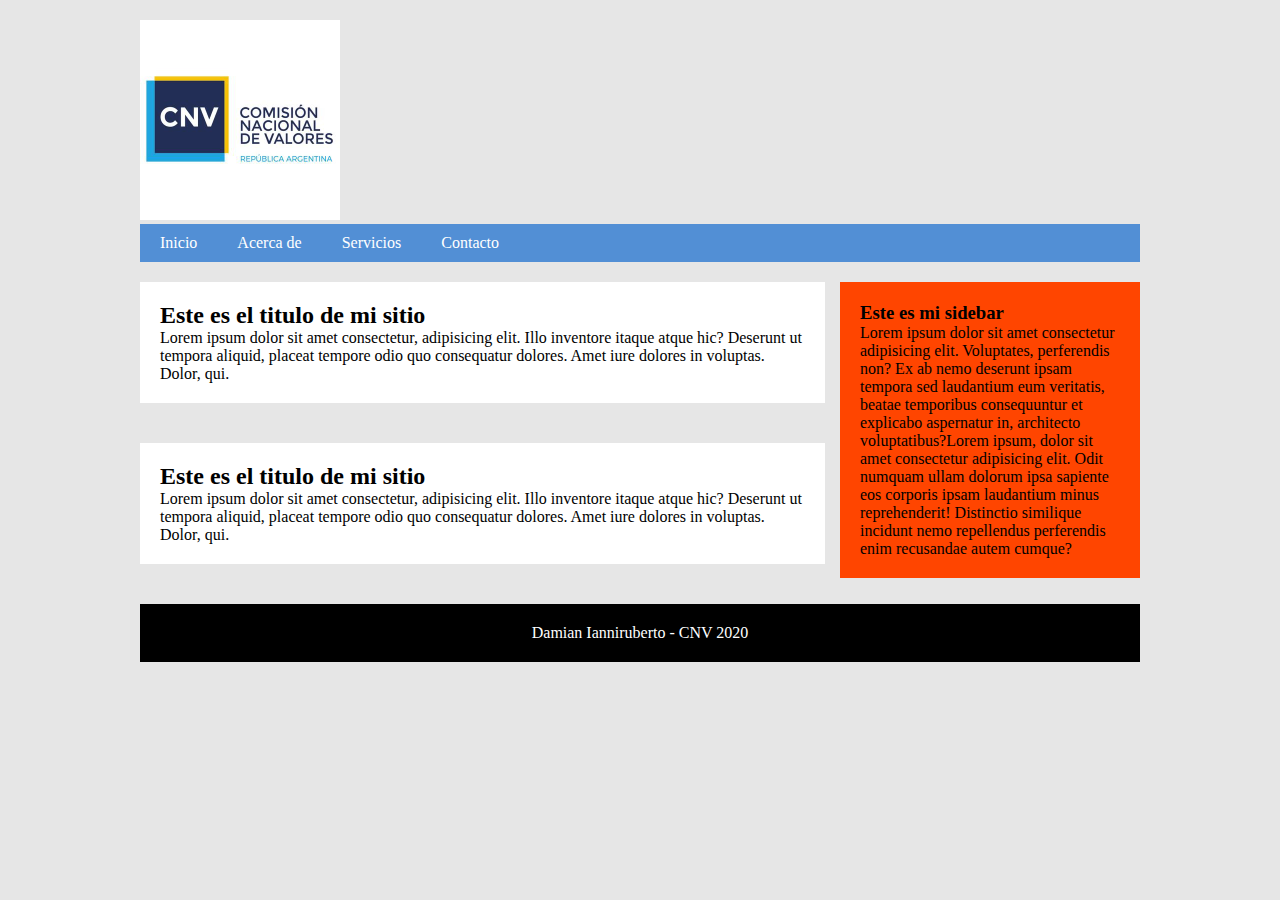
<file: categorias.html>
<!DOCTYPE html>
<html lang="en">
<head>
    <meta charset="UTF-8">
    <meta name="viewport" content="width=device-width, initial-scale=1.0">
    <link rel="stylesheet" href="estilos/estiloscat.css">
    <title>Aplicación de lo visto</title>
</head>
<body>
    
        <header>

            <div class="logotipo">
                <img src="imagenes/cnv.jpg" width="200" alt="logo cnv">
            </div>
            
            <nav>
                <ul>
                    <li><a href="#">Inicio</a></li>
                    <li><a href="#">Acerca de </a></li>
                    <li><a href="#">Servicios</a></li>
                    <li><a href="#">Contacto</a></li>
                </ul>
            </nav>

        </header>

        <section class="main">

            <section class="articles">
                    <article>
                        <h2>Este es el titulo de mi sitio</h2>
                        <p>Lorem ipsum dolor sit amet consectetur, adipisicing elit. Illo inventore itaque atque hic? Deserunt ut tempora aliquid, placeat tempore odio quo consequatur dolores. Amet iure dolores in voluptas. Dolor, qui.</p>
                    </article>
                    <article>
                        <h2>Este es el titulo de mi sitio</h2>
                        <p>Lorem ipsum dolor sit amet consectetur, adipisicing elit. Illo inventore itaque atque hic? Deserunt ut tempora aliquid, placeat tempore odio quo consequatur dolores. Amet iure dolores in voluptas. Dolor, qui.</p>
                    </article>
            </section>
            
            <aside>
                    <h3>Este es mi sidebar</h3>
                    <p>Lorem ipsum dolor sit amet consectetur adipisicing elit. Voluptates, perferendis non? Ex ab nemo deserunt ipsam tempora sed laudantium eum veritatis, beatae temporibus consequuntur et explicabo aspernatur in, architecto voluptatibus?Lorem ipsum, dolor sit amet consectetur adipisicing elit. Odit numquam ullam dolorum ipsa sapiente eos corporis ipsam laudantium minus reprehenderit! Distinctio similique incidunt nemo repellendus perferendis enim recusandae autem cumque?</p>
            </aside>


        </section>

        <footer>
            <p>Damian Ianniruberto - CNV 2020</p>
        </footer>
</body>
</html>
</file>
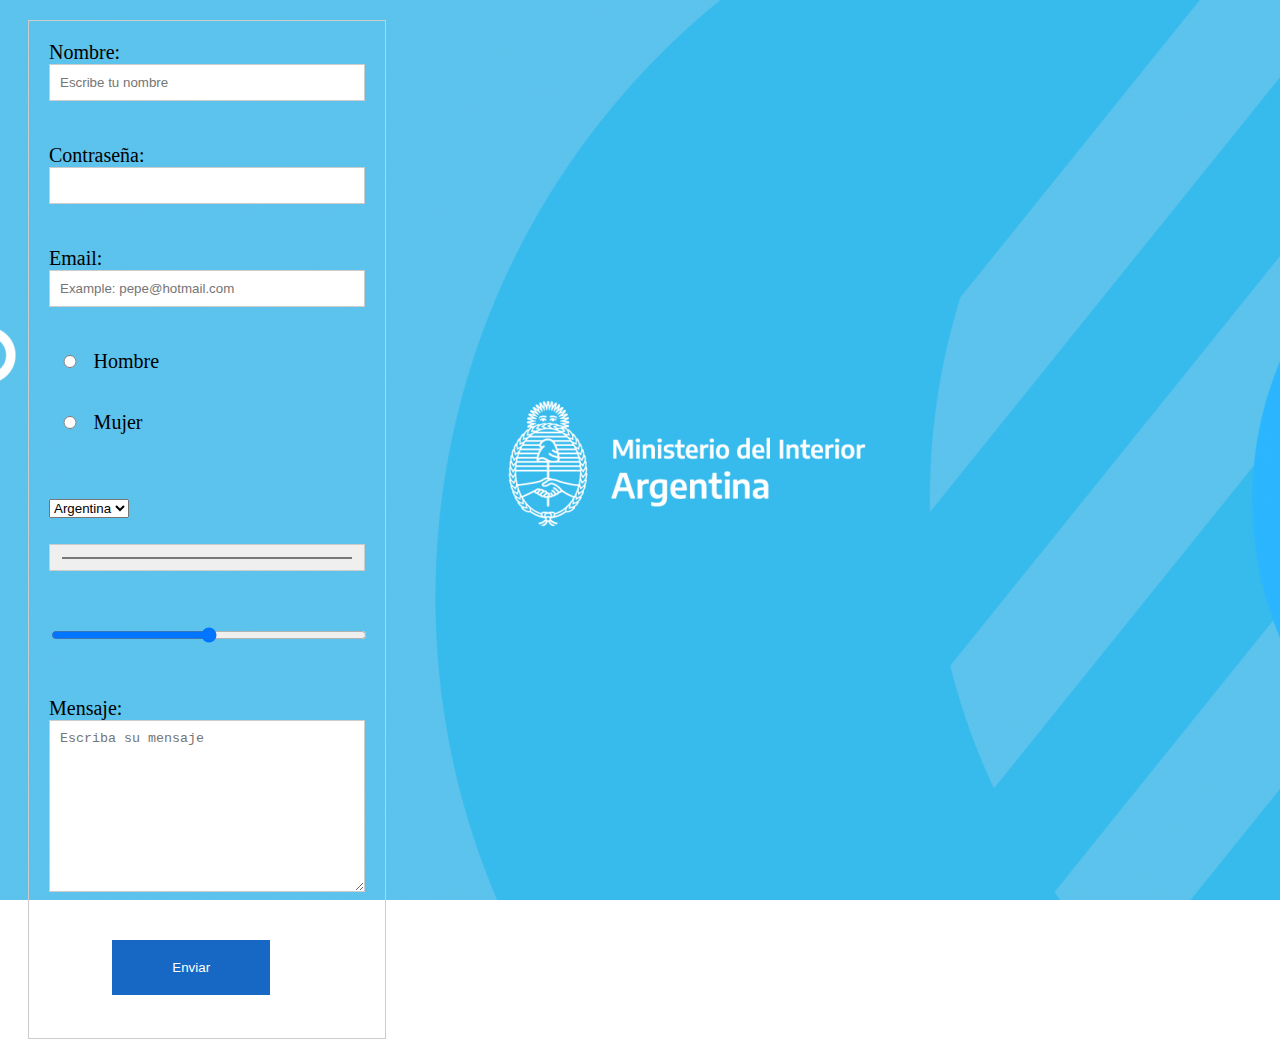
<file: formularios.html>
<!DOCTYPE html>
<html lang="en">
<head>
    <meta charset="UTF-8">
    <meta name="viewport" content="width=device-width, initial-scale=1.0">
    <link rel="stylesheet" href="estilos/estilos.css">
    <title>Registrarse</title>
</head>
<body>
    
    <form action="" method="POST">
        <label for="nombre">Nombre:</label>
        <input type="text" placeholder="Escribe tu nombre" class="nombreape">
        <br><br>
        <label for="contraseña">Contraseña:</label>
        <input type="password" class="nombreape">
        <br><br>
        <label for="email">Email:</label>
        <input type="email" placeholder="Example: pepe@hotmail.com" id="email">
        <br><br>
        <label><input type="radio" name="empleoactual" value="hombre"> Hombre</label><br>
        <label><input type="radio" name="empleoactual" value="mujer"> Mujer</label><br><br>
        <select name="" id="">
            
            <option value="Argentina">Argentina</option>
            <option value="Uruguay">Uruguay</option>
            <option value="Boliva">Bolivia</option>
            <option value="Peru">Peru</option>
            <option value="Alemania">Alemania</option>
            
            
            
        </select>
        <br><br>
        <input type="color" name="" id="">
        <br><br>
        <input type="range" name="" id=""><br><br>
        
        <label for="">Mensaje:</label>
        <textarea name="mensaje" id="" cols="30" rows="10" placeholder="Escriba su mensaje"></textarea><br><br>
        
        <input type="submit" value="Enviar"><br><br>
    </form>
    
    
</body>
</html>
</file>
<file: estilos/estiloscat.css>
*{
    margin:0;
    padding:0;
}

body{
    background: #e6e6e6;
}

header , .main , footer{
    
    width:90%;
    max-width: 1000px;
    margin:20px auto;
}

header nav{
    background:#528FD5;
    overflow: hidden;
}

header nav ul{
    list-style: none;
}

header nav ul li{
    float:left;
}

header nav ul li a{
    padding:10px 20px;
    display: block;
    color: #fff;
    text-decoration: none;
}

header nav ul li a:hover{
    background:tomato;
}

.main .articles{
    width: 68.5%;
    margin-right: 1.5%;
    float: left;
    
}

.main .articles article{
    padding: 20px;
    background: white;
    margin-bottom: 40px;
}

aside{
    width:30%;
    background: orangered;
    float: left;
    padding:20px;
    box-sizing: border-box;
}

footer{
    background:  #000;
    color: #fff;
    clear: both;
    padding: 20px 0px;
    text-align: center;

}
</file>
<file: estilos/estilos.css>
/*El asterisco es para seleccionar todo*/
 body{
     background: url(../imagenes/presidencia.jpg);
     background-attachment: fixed;
     background-position: 50%;
 }


h1,h2,h3,h4{
    color: red;
}

h1 {
    font-size: 50px;
}

h2 { 
    font-size: 30px;
}

h3 {
    font-size: 10px;
}

/* a{
    font-size: 30px;
    color:#000;
    text-decoration: none;
    margin:10px 20px ;
    display: inline-block;
    margin-left:200px;
    background: red;
    padding:10px 20px;
    box-shadow: 0px 5px 0px black;
}

a:hover{
    box-shadow: 0px 2px 0px black;
}

a:active{
    box-shadow:none;
} */

/* a:link{
    color:#DF1338;
}

a:hover{
    text-decoration: underline;
    background:black;
    color:white;
}


a:active{
    background: orangered;
}

a:visited{
    color:black;
} */



p .green{
    color:black;
}
/* a[href="https://www.twitter.com"]{
    color:brown;
} */

body{
    font-size:20px;   
}
p{
    font-size:1em;
    color: rgb(255,255,255); 

}
div p { 
    background: black;
    color: rgb(63, 41, 124);
    width: 50%;
    margin: 20px 300px;
    padding: 50px;
    border:10px solid orangered;
}
 .logo{
    background: #ccc;
    width: 800px;
}

img{
    width: 200px;
    height:auto;
}

/* ul > ul{
    list-style-type: square;
    list-style-position: inside;
} */

ol{
    list-style-type: upper-latin;
}
.menu{
    width:100%;
    background:#000;
    list-style: none;
    margin-left: 20%;
}

.menu li{
    display:inline-block;
    padding:20px;
    
    
}

.menu li a{
    text-decoration: none;
    color:white;
    
    
        
}
.menu li a:hover{
        background: #ccc;
        color:black;
}
ul .menu{
    display: inline-block;
    margin-left: 50%;
}

table{
    /* border:1px solid black; */
    border-collapse: collapse;
}
table td{
    border:1px solid #000;
    padding: 20px;
}

table tr:hover{
    background:#ccc;
    
}
table td:hover{
     background:black;
     color:white;
}

form{
    width:25%;
    border:1px solid #ccc;
    margin: 20px;
    padding: 20px;
}

label{
    font-size: 20px;
    display:block;
    width:100%;
}

textarea{
    resize: vertical ;
    max-height: 300px;
    min-height: 100px;
}

input , textarea{
     margin-bottom: 20px;   
     width: 100%;
     padding:10px;
     box-sizing: border-box;
     border: 1px solid #ccc;
}

input:focus , textarea:focus{
    border: 1px solid darkblue;
}

input[type="radio"]{
     width: 10%;
}

input[type="submit"]{
    margin-bottom: 0px;
    background: #1668C4;
    color: white;
    border: none;
    padding: 20px ;
    width: 50%;
    margin-left: 20%;
}

input[type="submit"]:hover{
    background:#4A88F4 ;
    cursor: pointer;
}
</file>
